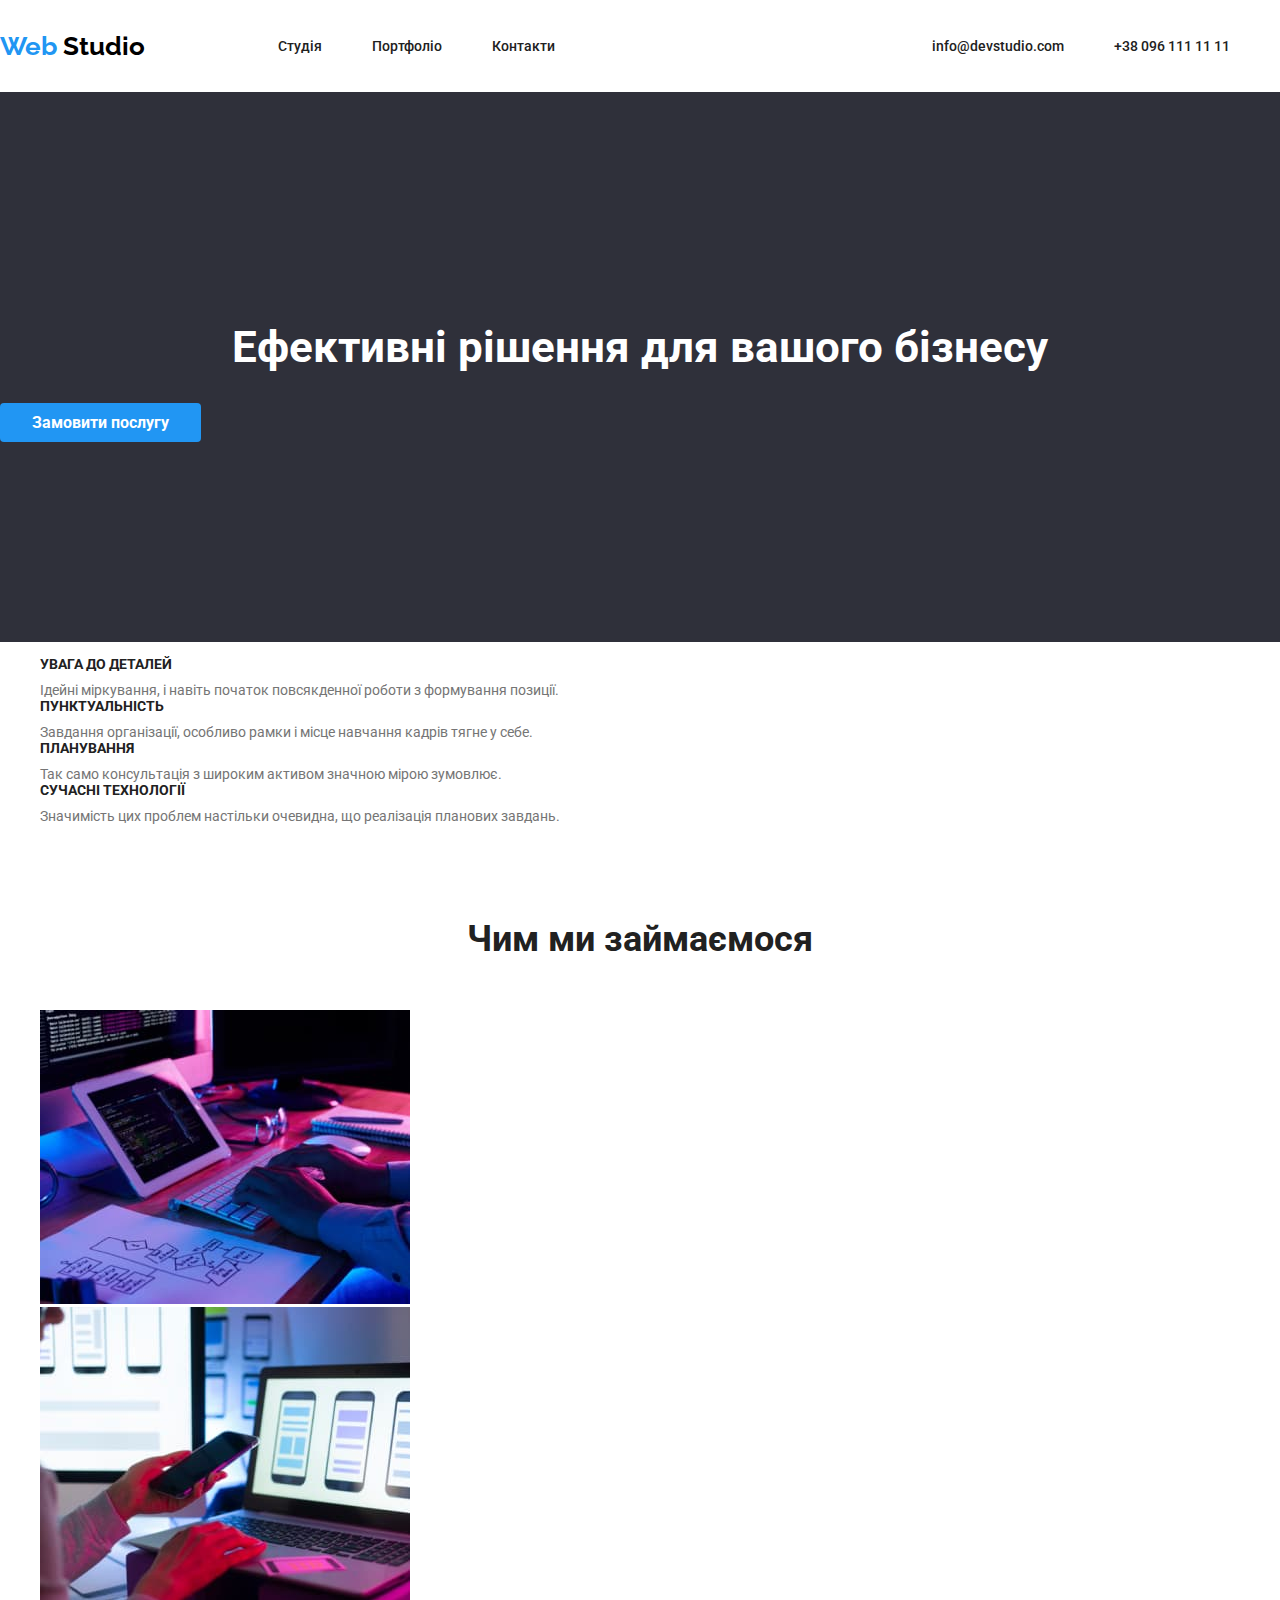
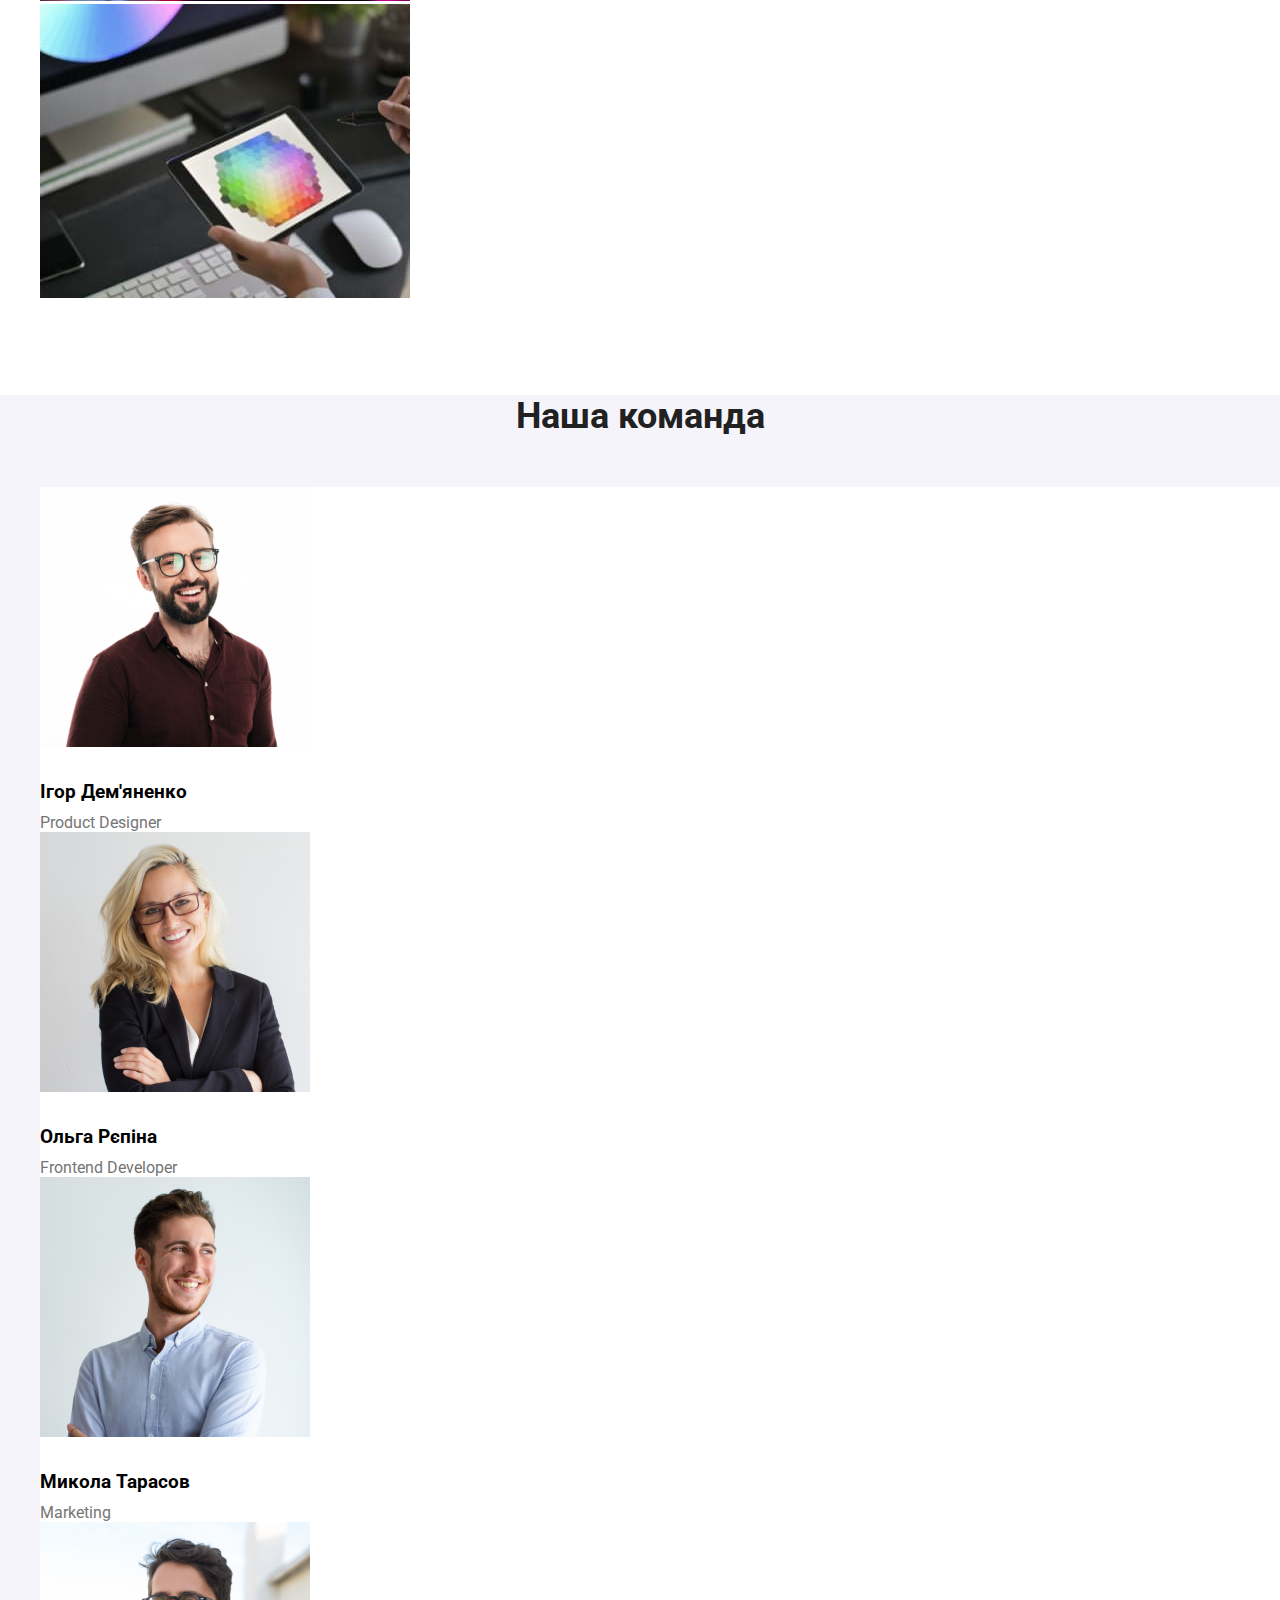
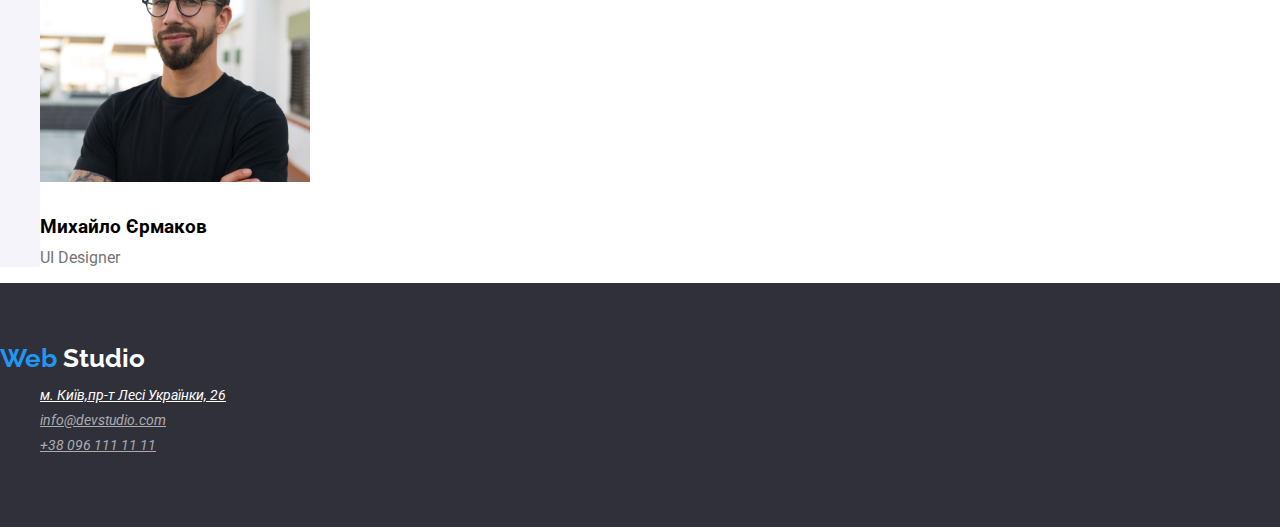
<file: index.html>
<!DOCTYPE html>
<html lang="uk">
  <head>
    <meta charset="UTF-8" />
    <meta http-equiv="X-UA-Compatible" content="IE=edge" />
    <meta name="viewport" content="width=, initial-scale=1.0" />
    <title>Document</title>
    <link rel="preconnect" href="https://fonts.googleapis.com" />
    <link rel="preconnect" href="https://fonts.gstatic.com" crossorigin />
    <link
      href="https://fonts.googleapis.com/css2?family=Raleway:wght@700&family=Roboto:wght@400;500;700;900&display=swap"
      rel="stylesheet"
    />
    <link rel="stylesheet" href="css/styles.css" />
  </head>
  <body class="page">
    <!-- Header -->
    <header class="header">
      <nav class="nav">
        <div class="nav-left">
          <a href="index.html" class="logo">
            <span class="logo-1">Web</span>
            <span class="logo-2">Studio</span>
          </a>
          <ul class="links">
            <li><a href="index.html" class="link">Cтудія</a></li>
            <li><a href="portfolio.html" class="link">Портфоліо</a></li>
            <li><a href="#" class="link">Контакти</a></li>
          </ul>
        </div>
        <div class="nav-right">
          <ul class="links">
            <li>
              <a href="mailto:info@devstudio.com" class="link"
                >info@devstudio.com</a
              >
            </li>
            <li>
              <a href="tel:+380961111111" class="link">+38 096 111 11 11</a>
            </li>
          </ul>
        </div>
      </nav>
    </header>
    <!-- Content -->
    <main>
      <section class="business-block">
        <h1 class="hero-title">Ефективні рішення для вашого бізнесу</h1>
        <button class="button">Замовити послугу</button>
      </section>
      <section>
        <h2 hidden="Переваги роботи з нами"></h2>
        <ul class="list">
          <li>
            <h3 class="list-title">УВАГА ДО ДЕТАЛЕЙ</h3>
            <p class="text">
              Ідейні міркування, і навіть початок повсякденної роботи з
              формування позиції.
            </p>
          </li>
          <li>
            <h3 class="list-title">ПУНКТУАЛЬНІСТЬ</h3>
            <p class="text">
              Завдання організації, особливо рамки і місце навчання кадрів тягне
              у себе.
            </p>
          </li>
          <li>
            <h3 class="list-title">ПЛАНУВАННЯ</h3>
            <p class="text">
              Так само консультація з широким активом значною мірою зумовлює.
            </p>
          </li>
          <li>
            <h3 class="list-title">СУЧАСНІ ТЕХНОЛОГІЇ</h3>
            <p class="text">
              Значимість цих проблем настільки очевидна, що реалізація планових
              завдань.
            </p>
          </li>
        </ul>
      </section>
      <section class="service-block">
        <h2 class="title">Чим ми займаємося</h2>

        <ul class="list">
          <li>
            <img
              src="images/img-3.jpg"
              alt="розробник працює над кодом"
              width="370"
            />
          </li>
          <li>
            <img
              src="images/img-1.jpg"
              alt="людина розробляє додатки для телефонів"
              width="370"
            />
          </li>
          <li>
            <img
              src="images/img-2.jpg"
              alt="дизайнер підбирає гамму кольорів"
              width="370"
            />
          </li>
        </ul>
      </section>
      <section class="team-block">
        <h2 class="title">Наша команда</h2>
        <ul class="list">
          <li class="stuff-card">
            <img
              src="./images/img1.jpg"
              alt="хлопець в окулярах посміхається"
              width="270"
              height="260"
            />
            <h3 class="stuff-title">Ігор Дем'яненко</h3>
            <p class="text">Product Designer</p>
          </li>
          <li class="stuff-card">
            <img
              src="./images/img2.jpg"
              alt="дівчина зі світлим волоссям"
              width="270"
              height="260"
            />
            <h3 class="stuff-title">Ольга Рєпіна</h3>
            <p class="text">Frontend Developer</p>
          </li>
          <li class="stuff-card">
            <img
              src="./images/img3.jpg"
              alt="хлопець в сорочці"
              width="270"
              height="260"
            />
            <h3 class="stuff-title">Микола Тарасов</h3>
            <p class="text">Marketing</p>
          </li>
          <li class="stuff-card">
            <img
              src="./images/img4.jpg"
              alt="чоловік в чорному одязі"
              width="270"
              height="260"
            />
            <h3 class="stuff-title">Михайло Єрмаков</h3>
            <p class="text">UI Designer</p>
          </li>
        </ul>
      </section>
    </main>
    <!-- Footer -->
    <footer class="footer">
      <a href="index.html" class="logo">
        <span class="logo-1">Web</span>
        <span class="logo-3">Studio</span>
      </a>
      <address>
        <ul>
          <li class="footer-link">
            <a href="https://goo.gl/maps/7U3RjN2kpvTRgzjR8" class="navigation"
              >м. Київ,пр-т Лесі Українки, 26</a
            >
          </li>
          <li class="footer-link">
            <a href="mailto:info@devstudio.com" class="address"
              >info@devstudio.com</a
            >
          </li>
          <li class="footer-link">
            <a href="tel:+380961111111" class="address">+38 096 111 11 11</a>
          </li>
        </ul>
      </address>
    </footer>
  </body>
</html>
</file>
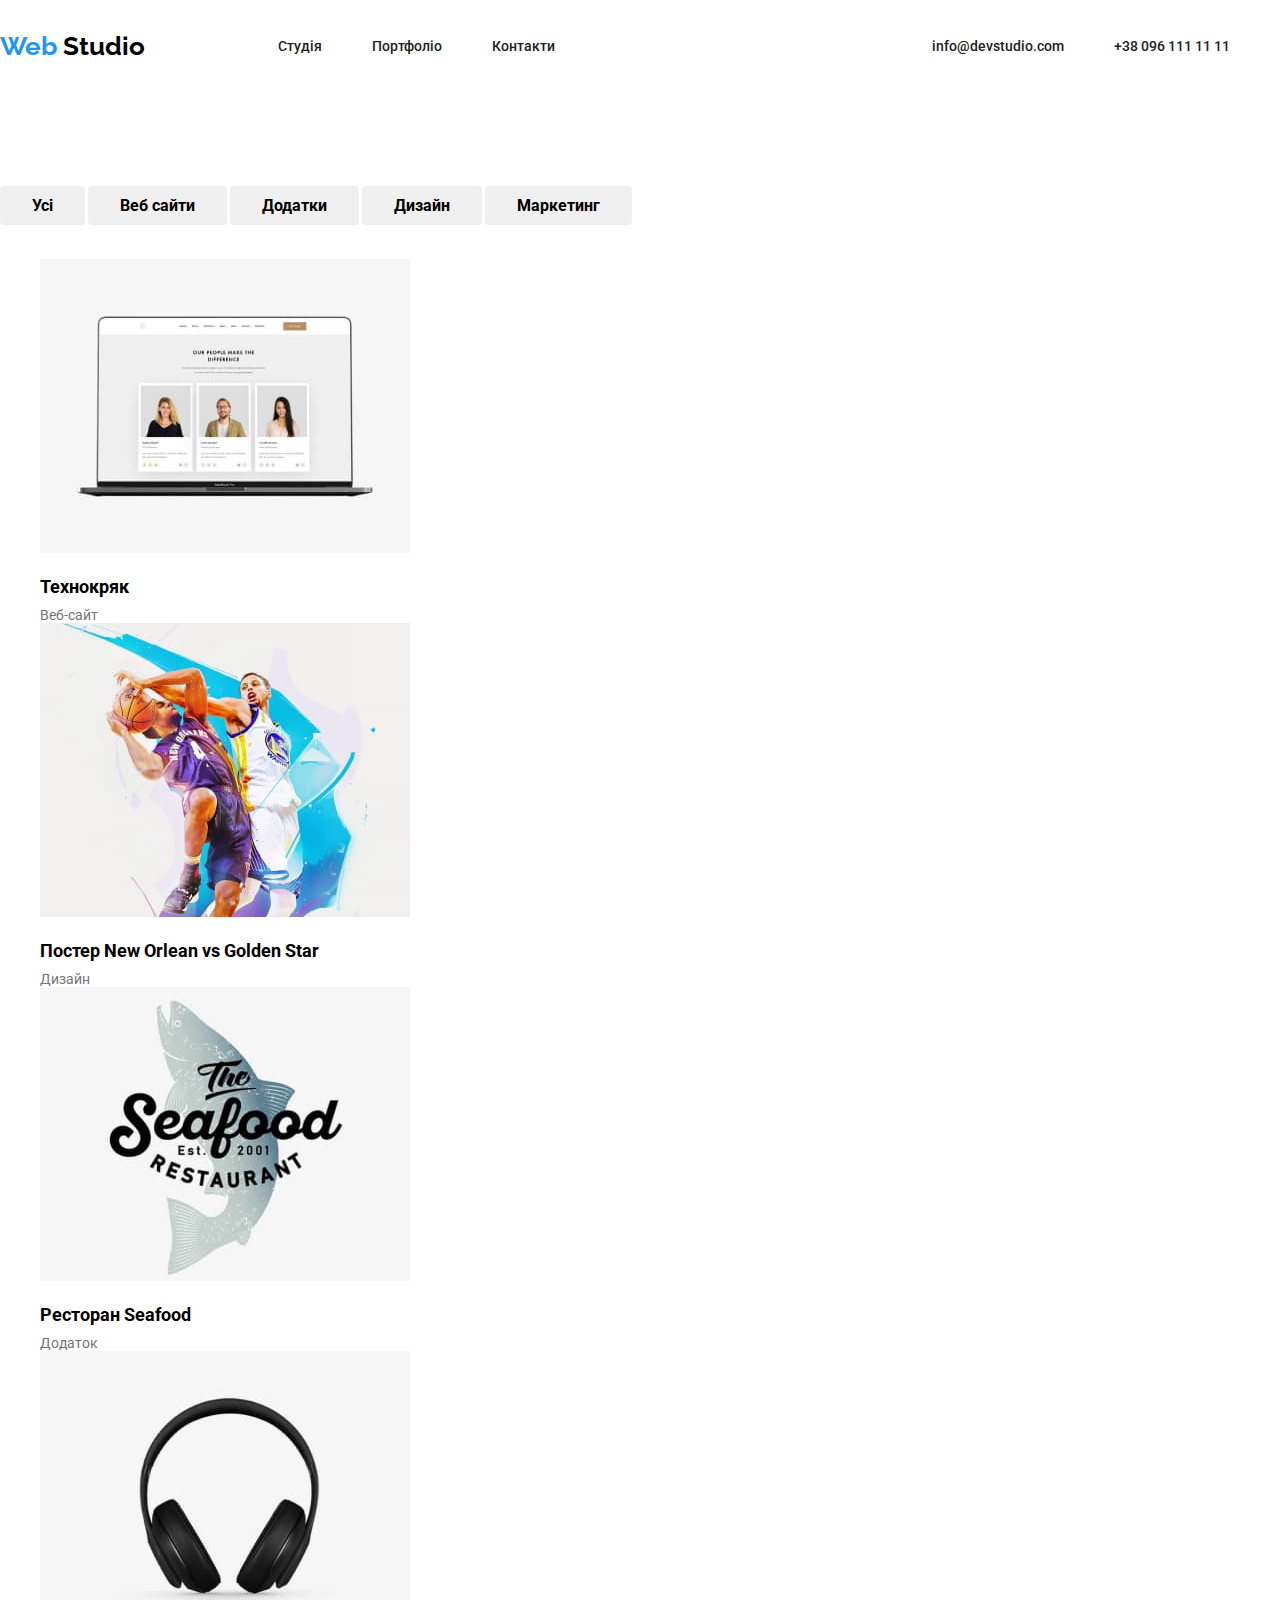
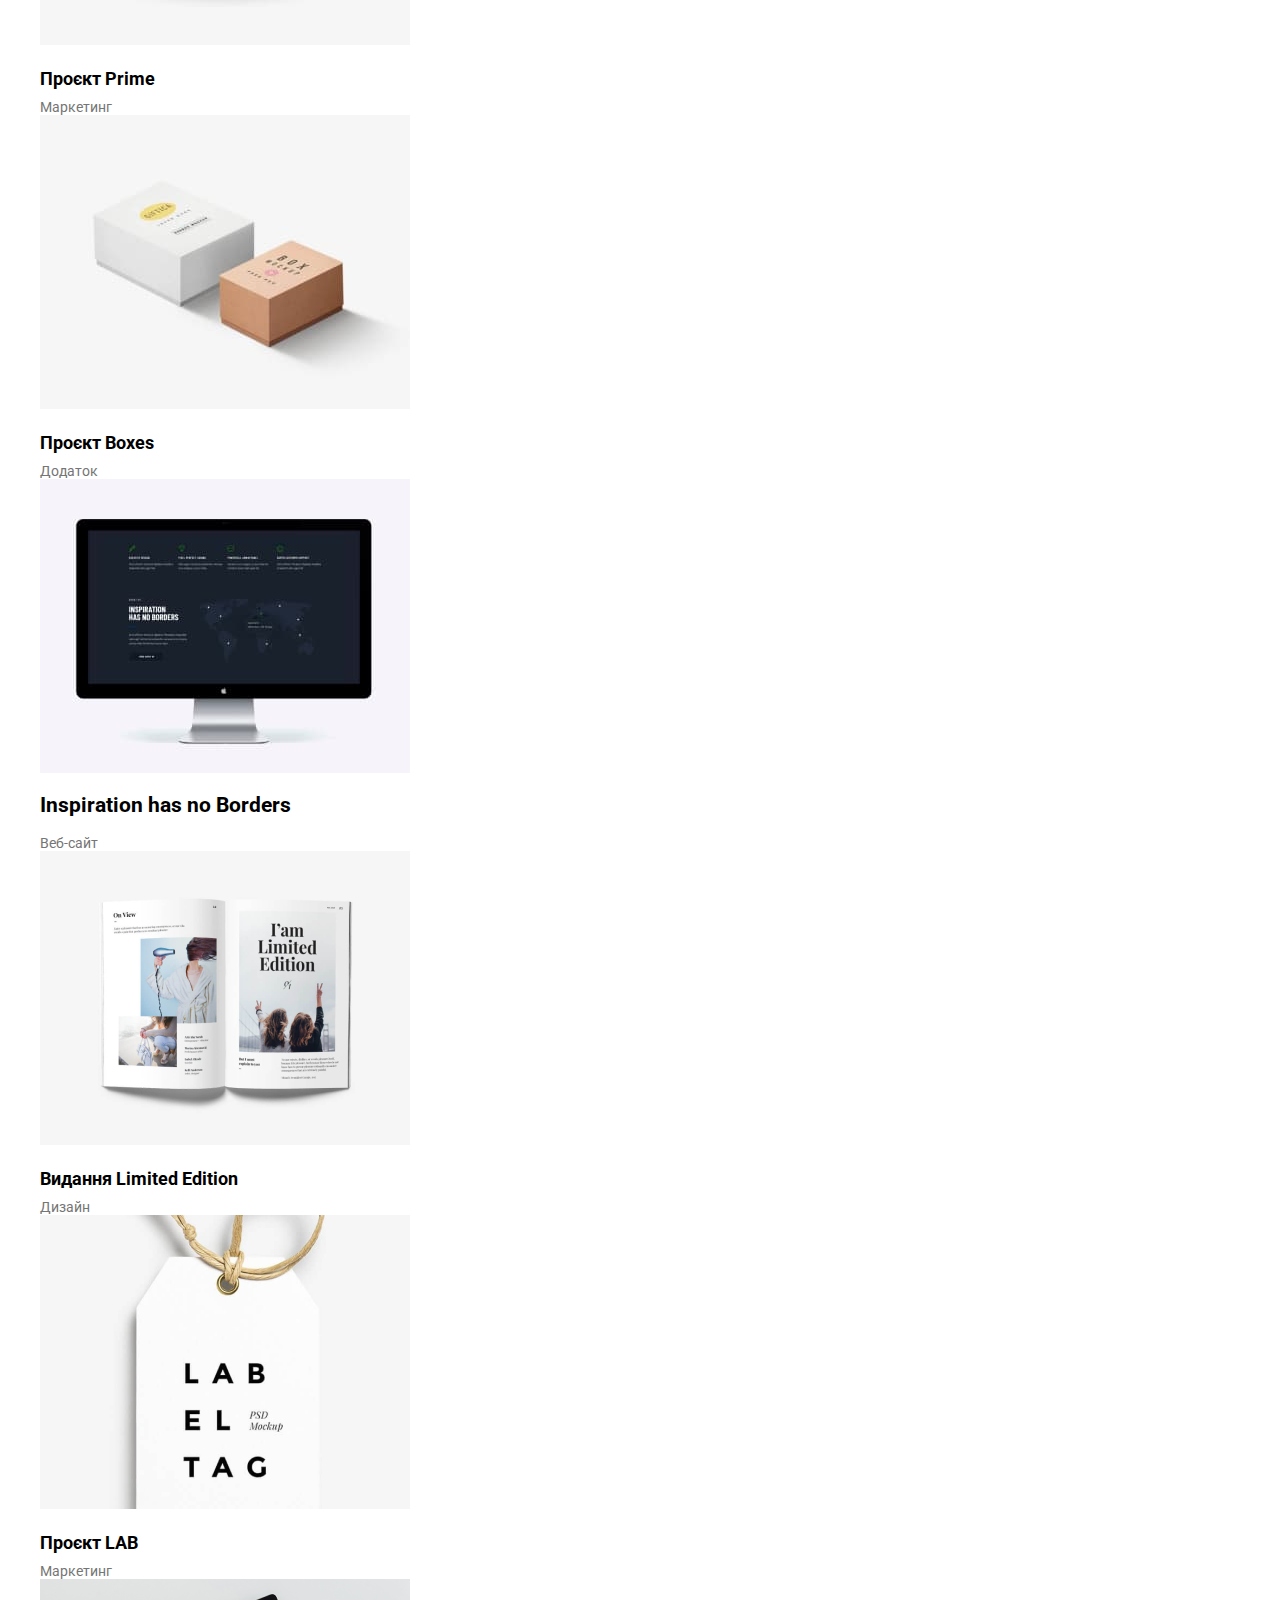
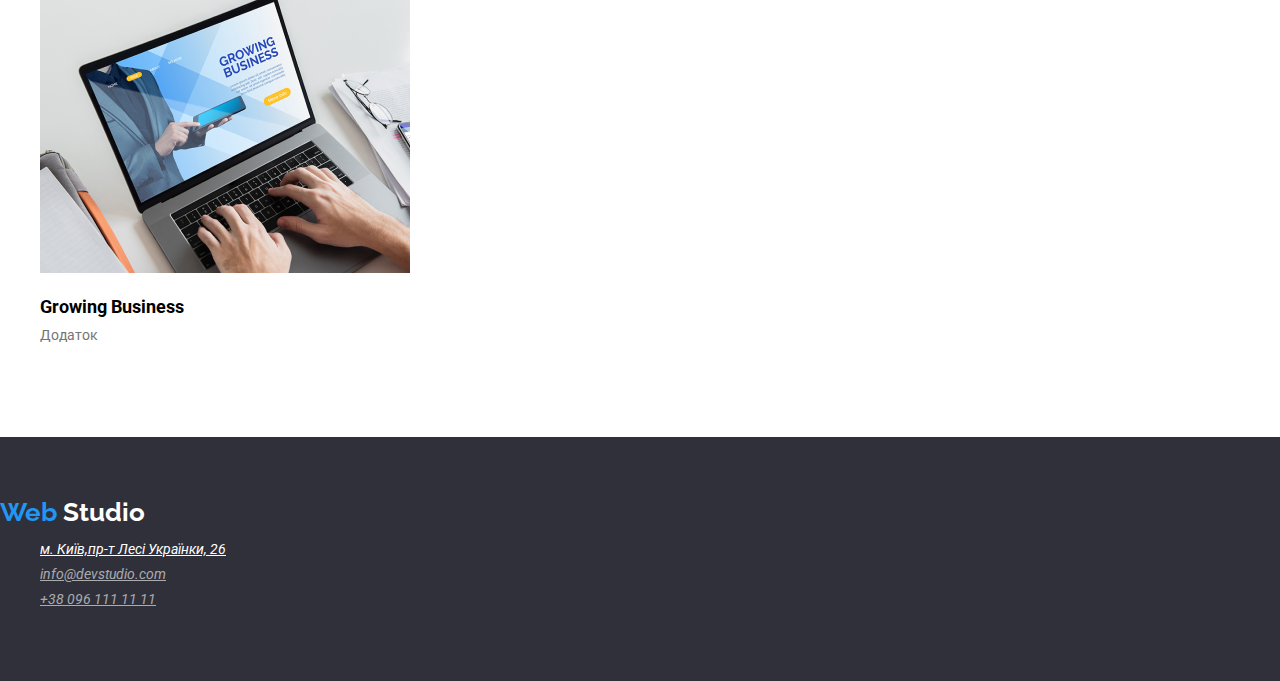
<file: portfolio.html>
<!DOCTYPE html>
<html lang="uk">
  <head>
    <meta charset="UTF-8" />
    <meta http-equiv="X-UA-Compatible" content="IE=edge" />
    <meta name="viewport" content="width=device-width, initial-scale=1.0" />
    <title>Document</title>
    <link rel="preconnect" href="https://fonts.googleapis.com" />
    <link rel="preconnect" href="https://fonts.gstatic.com" crossorigin />
    <link
      href="https://fonts.googleapis.com/css2?family=Raleway:wght@700&family=Roboto:wght@400;500;700;900&display=swap"
      rel="stylesheet"
    />
    <link rel="stylesheet" href="css/styles.css" />
  </head>
  <body class="page">
    <header class="header">
      <nav class="nav">
        <div class="nav-left">
          <a href="index.html" class="logo">
            <span class="logo-1">Web</span>
            <span class="logo-2">Studio</span>
          </a>
          <ul class="links">
            <li><a href="index.html" class="link">Cтудія</a></li>
            <li><a href="portfolio.html" class="link">Портфоліо</a></li>
            <li><a href="#" class="link">Контакти</a></li>
          </ul>
        </div>
        <div class="nav-right">
          <ul class="links">
            <li>
              <a href="mailto:info@devstudio.com" class="link"
                >info@devstudio.com</a
              >
            </li>
            <li>
              <a href="tel:+380961111111" class="link">+38 096 111 11 11</a>
            </li>
          </ul>
        </div>
      </nav>
    </header>
    <main>
      <section class="buttons">
        <div>
          <button type="button" class="filter-button">Усі</button>
          <button type="button" class="filter-button">Веб сайти</button>
          <button type="button" class="filter-button">Додатки</button>
          <button type="button" class="filter-button">Дизайн</button>
          <button type="button" class="filter-button">Маркетинг</button>
        </div>
      </section>
      <section class="goods">
        <h1 hidden="Приклади постерів"></h1>
        <ul class="list">
          <li>
            <img
              src="images/first-pic.jpg"
              alt="фото нашої команди"
              width="370"
              height="294"
            />
            <h2 class="good-title">Технокряк</h2>
            <p class="text">Веб-сайт</p>
          </li>
          <li>
            <img
              src="images/second-pic.jpg"
              alt="два баскетболисти з мячем"
              width="370"
              height="294"
            />
            <h2 class="good-title">Постер New Orlean vs Golden Star</h2>
            <p class="text">Дизайн</p>
          </li>
          <li>
            <img
              src="images/third-pic.jpg"
              alt="постер ресторану з акулою"
              width="370"
              height="294"
            />
            <h2 class="good-title">Ресторан Seafood</h2>
            <p class="text">Додаток</p>
          </li>
          <li>
            <img
              src="images/fourth-pic.jpg"
              alt="зображення навушників"
              width="370"
              height="294"
            />
            <h2 class="good-title">Проєкт Prime</h2>
            <p class="text">Маркетинг</p>
          </li>
          <li>
            <img
              src="images/fifth-pic.jpg"
              alt="зображення боксів"
              width="370"
              height="294"
            />

            <h2 class="good-title">Проєкт Boxes</h2>
            <p class="text">Додаток</p>
          </li>
          <li>
            <img
              src="images/sixth-pic.jpg"
              alt="зображення монітору"
              width="370"
              height="294"
            />

            <h2>Inspiration has no Borders</h2>
            <p class="text">Веб-сайт</p>
          </li>
          <li>
            <img
              src="images/seven-pic.png"
              alt="приклад видання"
              width="370"
              height="294"
            />

            <h2 class="good-title">Видання Limited Edition</h2>
            <p class="text">Дизайн</p>
          </li>
          <li>
            <img
              src="images/eight-pic.png"
              alt="приклад проєкту лаб"
              width="370"
              height="294"
            />
            <h2 class="good-title">Проєкт LAB</h2>
            <p class="text">Маркетинг</p>
          </li>
          <li>
            <img
              src="images/nine-pic.png"
              alt="розробник працює на проєктом"
              width="370"
              height="294"
            />
            <h2 class="good-title">Growing Business</h2>
            <p class="text">Додаток</p>
          </li>
        </ul>
      </section>
    </main>
    <footer class="footer">
      <a href="index.html" class="logo">
        <span class="logo-1">Web</span>
        <span class="logo-3">Studio</span>
      </a>
      <address>
        <ul>
          <li class="footer-link">
            <a href="https://goo.gl/maps/7U3RjN2kpvTRgzjR8" class="navigation"
              >м. Київ,пр-т Лесі Українки, 26</a
            >
          </li>
          <li class="footer-link">
            <a href="mailto:info@devstudio.com" class="address"
              >info@devstudio.com</a
            >
          </li>
          <li class="footer-link">
            <a href="tel:+380961111111" class="address">+38 096 111 11 11</a>
          </li>
        </ul>
      </address>
    </footer>
  </body>
</html>
</file>
<file: css/styles.css>
:root {
  --active-color: #2196f3;
  --main-text-color: #000;
  --text-color: #212121;
  --main-back-color: #ffffff;
  --section-color: #2f303a;
  --address-color: rgba(255, 255, 255, 0.6);
  --team-back-color:  #f5f4fa;

}
.page {
  font-family: Roboto, sans-serif;
  font-size: 14px;
  background-color: var(--main-back-color);
  margin: 0;
  color: var(--main-text-color);
}
.hero-title {
  font-size: 44px;
  color: var(--main-back-color);
  font-weight: 696;
  text-align: center;
}
.button {
  color: var(--main-back-color);
  background-color: var(--active-color);
  padding: 10px 32px;
  font-family: Roboto, sans-serif;
  font-size: 16px;
  font-weight: 700;
  border: none;
  border-radius: 4px;
  cursor: pointer;
}
.filter-button {
  color: var(--main-text-color)
  background-color: #f5f4fa;
  padding: 10px 32px;
  font-family: Roboto, sans-serif;
  font-size: 16px;
  font-weight: 700;
  border: none;
  border-radius: 4px;
  cursor: pointer;
}
.filter-button:hover {
  background-color: var(--active-color);
  color: var(--main-back-color);
}
.list {
  list-style: none;
}
.text {
  margin: 10px 0 0 0;
  color: #757575;
  font-weight: 400;
}
.list-title {
  font-size: 14px;
  margin: 0;
  color: var(--text-color);
}
.title {
  margin: 94px 0px 50px 0px;
  font-size: 36px;
  text-align: center;
  color:var(--text-color);
}
.business-block {
  background-color: var(--section-color);
  padding: 200px 0;
}

/* --- */
.header {
  padding: 24px 0;
  background-color: var(--main-back-color);
}
.nav {
  display: flex;
  justify-content: space-between;
  align-items: center;
  color: var(--text-color);
}
.nav-left {
  display: flex;
  align-items: center;
  color: var(--text-color);
}

.logo {
  font-family: "Raleway", sans-serif;
  font-size: 26px;
  font-weight: 700;
  text-decoration: none;
  margin-right: 93px;
}
.logo-1 {
  color: var(--active-color);
}
.logo-2 {
  color: var(--main-text-color);
}
.logo-3 {
  color: var(--main-back-color);
}
/* --- */
.links {
  list-style: none;
  display: flex;
  color: var(--text-color);
}
.link {
  color:var(--text-color);
  text-decoration: none;
  font-weight: 500;
  margin-right: 50px;
}
.link:hover {
  color: var(--active-color);
}
.team-block {
  background-color: var(--team-back-color);
  font-size: 16px;
}
.service-block {
  margin-bottom: 94px;
}
.stuff-card {
  background-color:var(--main-back-color);
}
.stuff-title {
  margin: 30px 0 0 0;
}
.footer {
  background-color: var(--section-color);
  padding: 60px 0;
}
.footer-link {
  margin: 9px 0 0 0;
  list-style: none;
}
.address {
  font-size: 14px;
  color: var(--address-color);
  font-size: normal;
}
.navigation {
  color: var(--main-back-color);
}
.good-title {
  margin: 20px 0 0 0;
  font-size: 18px;
}
.buttons {
  margin-top: 94px;
}
.goods {
  margin: 34px 0 94px 0;
}
</file>
